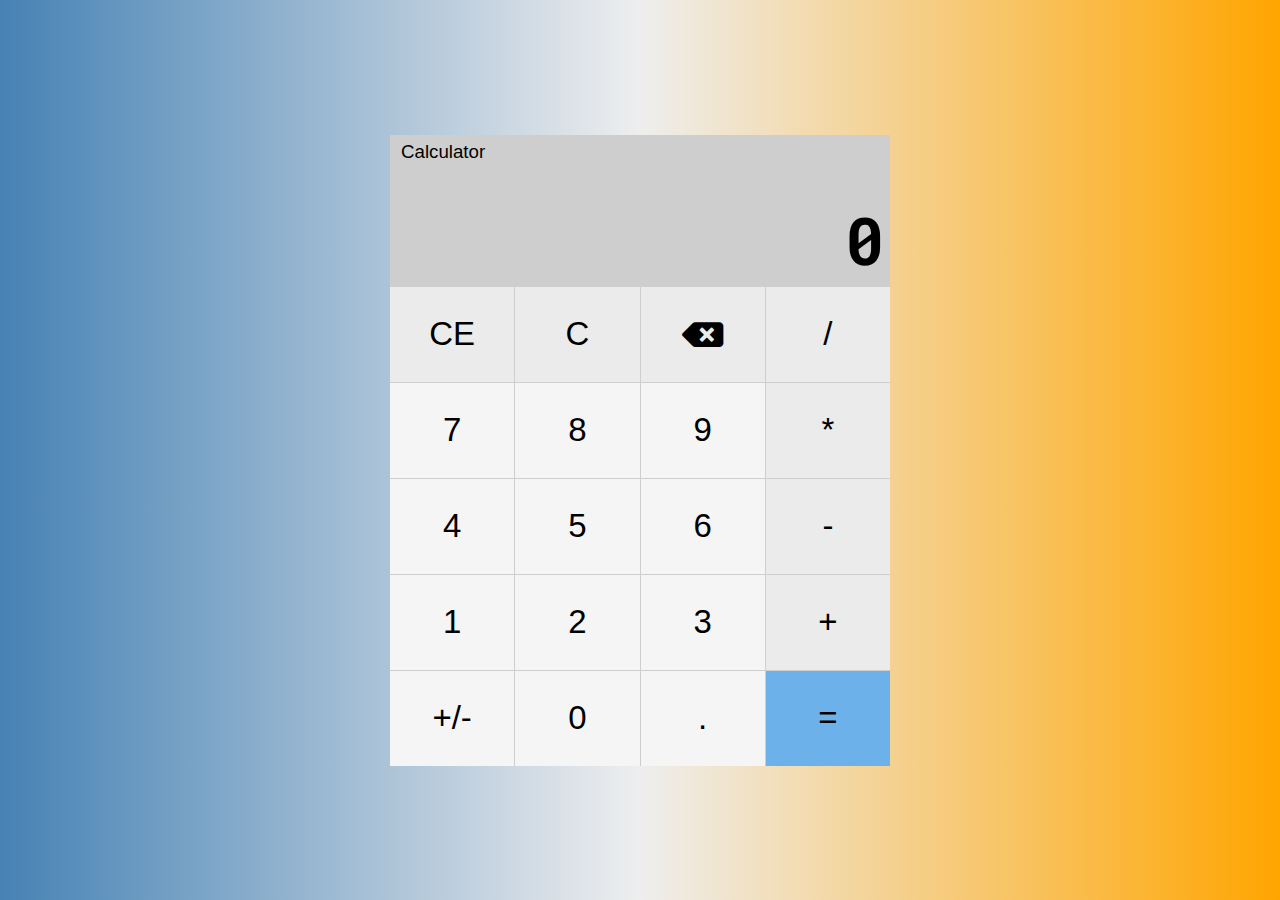
<file: calculator/index.html>
<!DOCTYPE html>
<html lang="en">

<head>
    <meta charset="UTF-8">
    <meta http-equiv="X-UA-Compatible" content="IE=edge">
    <meta name="viewport" content="width=device-width, initial-scale=1.0">
    <title>Simple JS Calculator</title>
    <link rel="stylesheet" href="https://cdnjs.cloudflare.com/ajax/libs/font-awesome/5.15.3/css/all.min.css" />
    <link rel="stylesheet" href="styles.css">
    
</head>

<body>
    <main class="container">
        <header class="header">
            <h1>Calculator</h1>
        </header>
        <section class="display">
            <div class="previousvalue"></div>
            <input type="text" class="currentvalue" value="0" readonly />
        </section>

        <button class="clearEntry function">CE</button>
        <button class="clear function">C</button>
        <button class="delete function">
            <i class="fas fa-backspace"></i>
        </button>
        <button class="operator divide function">/</button>

        <button class="number">7</button>
        <button class="number">8</button>
        <button class="number">9</button>
        <button class="operator function">*</button>

        <button class="number">4</button>
        <button class="number">5</button>
        <button class="number">6</button>
        <button class="operator function">-</button>
        <button class="number">1</button>
        <button class="number">2</button>
        <button class="number">3</button>
        <button class="operator function">+</button>

        <button class="signChange">+/-</button>
        <button class="number">0</button>
        <button class="number">.</button>
        <button class="equals">=</button>
    </main>

    <script src="index.js" defer></script>
</body>

</html>
</file>
<file: calculator/styles.css>
@import url('https://fonts.googleapis.com/css2?family=Roboto+Mono&display=swap');

* {
    margin: 0;
    padding: 0;
    box-sizing: border-box;
}

html {
    font-size: 16px;
    font-family: "Roboto Mono", monospace;
    color: #000;
}

body {
    width: 100vw;
    height: 100vh;
    background: #fff;
    background: linear-gradient(
    90deg,
    rgba(255, 255, 255, 1) 0%,
    rgba(70, 130, 180, 1) 0%,
    rgba(238, 238, 238, 1) 50%,
    rgba(255, 165, 0, 1) 100%
    );
    display: grid;
    place-content: center;
}

.container {
    width: 90vw;
    max-width: 500px;
    background-color: #cecece;
    display: grid;
    gap: 1px;
    grid-template-areas: 
        "header header header header"
        "display display display display";
    grid-template-columns: repeat(4, minmax(0, 1fr));
    grid-template-rows: 20px minmax(120px, auto) repeat(5, minmax(0, 70px));
}

.container:focus-within {
    background-color: rgba(225, 225, 225, 0.5);
}

.header {
    grid-area: header;
    padding: 0.25rem 0.5rem;
    display: flex;
    align-items: center;
}

.header > h1 {
    font-family: 'Franklin Gothic Medium', 'Arial Narrow', Arial, sans-serif;
    font-size: 0.85rem;
    font-weight: normal;
}

.display {
    grid-area: display;
    padding: 3px 5px;
    display: flex;
    justify-content: space-between;
    flex-direction: column;
}

.previousvalue {
    display: flex;
    justify-content: flex-end;
    align-items: center;
    height: 1rem;
}

.currentvalue {
    font-size: 3rem;
    font-weight: bolder;
    background-color: transparent;
    border: none;
    outline: none;
    text-align: right;
    font-family: "Roboto Mono", monospace;
}

button {
    display: grid;
    place-content: center;
    font-size: 1.5rem;
    padding: 0.5rem;
    background-color: whitesmoke;
    border: none;
    outline: none;
}

button:hover, 
button:active {
    background-color: rgba(255,255,255, 0.2);
}

.function {
    background-color: rgb(235, 235, 235);
}

.equals {
    background-color: rgb(108, 177, 233);
}

.equals:hover, 
.equals:active {
    background-color: steelblue;
    filter: brightness(120%);
}

@media screen and (min-width: 768px) {
    html {
        font-size: 22px;
    }
    .container {
        grid-template-rows: 35px minmax(95px, auto) repeat(5, minmax(0, 95px));
    }
}
</file>
